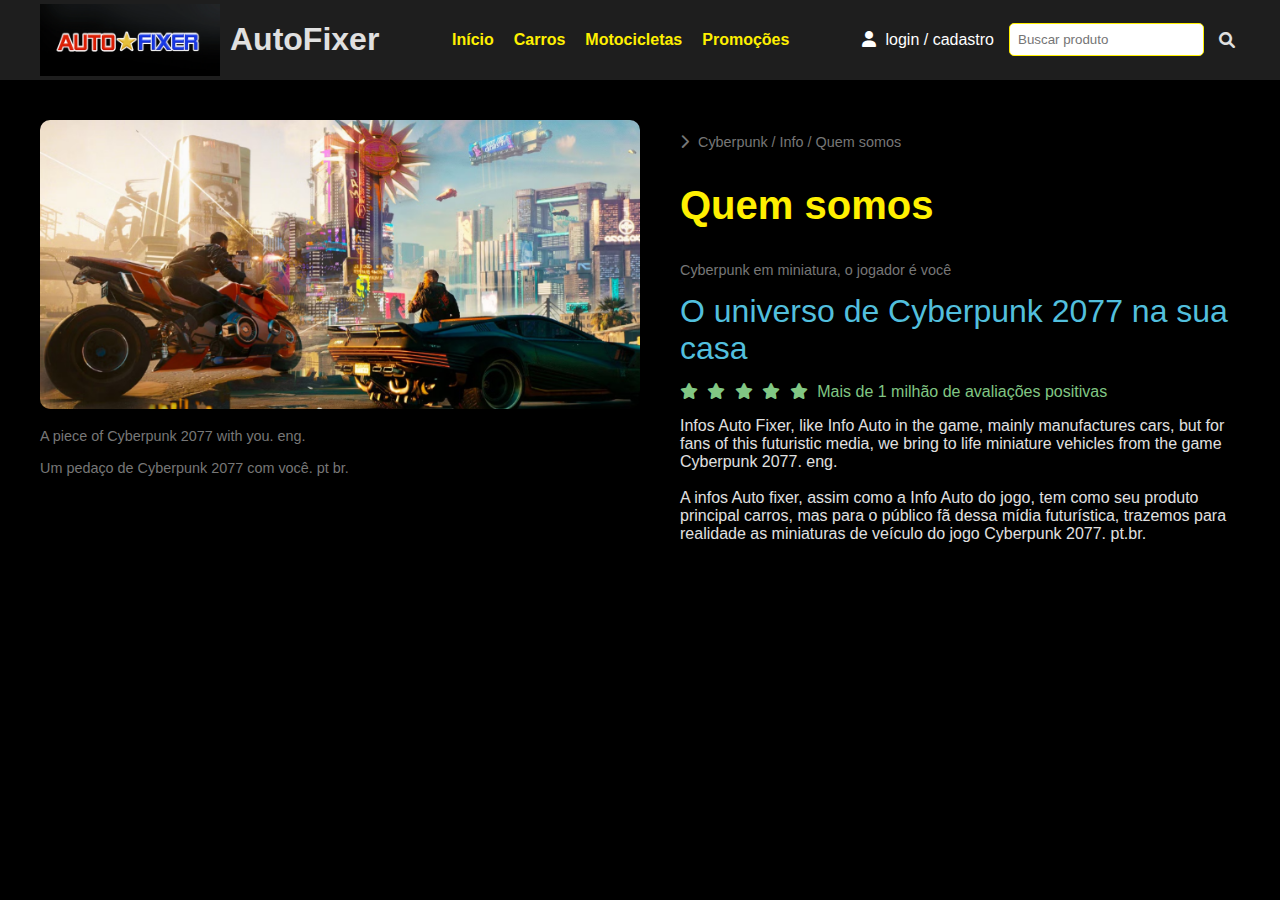
<file: index.html>
﻿<!DOCTYPE html>

<html lang="en" xmlns="http://www.w3.org/1999/xhtml">
<head>
    <meta charset="utf-8" />
    <meta name="viewport" content="width=device-width, initial-scale=1.0" />
    <title>AutoFixer - Cyberpunk Vehicles</title>
    <link rel="stylesheet" href="styles.css" />
    <link rel="stylesheet" href="https://cdnjs.cloudflare.com/ajax/libs/font-awesome/6.0.0-beta3/css/all.min.css" />
</head>
<body>
    <header>
        <div class="top-bar">
            <div class="logo">
                <!-- IMAGEM -->
                <img src="Infos AutoFixer/Auto Fixer Logo.png" alt="AutoFixer Logo" />
                <h1>AutoFixer</h1>
            </div>
            <nav class="nav">
                <a href="index.html">Início</a>
                <a href="carros.html">Carros</a>
                <a href="motos.html">Motocicletas</a>
                <a href="promo.html">Promoções</a>
            </nav>
            <div class="user-options">
                <a href="#">
                    <i class="fas fa-user"></i>
                    login / cadastro
                </a>
                <input type="text" placeholder="Buscar produto" />
                <i class="fas fa-search"></i> 
    <!-- o fas funciona como uma inicialização, enquanto o 'fa-' faz o link com o icone correto-->
            </div>

        </div>
    </header>
    <main class="container">

        <!-- inicio Archer-->
        <div class="product-details" id="Info">
            <!-- IMAGEM -->
            <div class="product-gallery">
                <img src="Infos AutoFixer/Info logo.png" alt="Info" style="width:600px; height:auto" />
                <p class="product-code">
                    A piece of Cyberpunk 2077 with you. eng. <br /> <br />
                    Um pedaço de Cyberpunk 2077 com você. pt br.
                </p>

            </div>
            <!-- INFOS -->
            <div class="product-info">
                <p class="product-path">
                    <i class="fas fa-chevron-right"></i> Cyberpunk / Info / Quem somos
                </p>
                <h2>Quem somos</h2>
                <p class="product-code">Cyberpunk em miniatura, o jogador é você</p>
                <p class="price">O universo de Cyberpunk 2077 na sua casa</p>
                <p class="rating">
                    <i class="fas fa-star"></i>
                    <i class="fas fa-star"></i>
                    <i class="fas fa-star"></i>
                    <i class="fas fa-star"></i>
                    <i class="fas fa-star"></i>
                    Mais de 1 milhão de avaliações positivas
                </p>
                <p class="product-description">
                    Infos Auto Fixer, like Info Auto in the game, mainly manufactures cars, but for fans of this futuristic media, we bring to life miniature vehicles from the game Cyberpunk 2077. eng. <br /> <br />
                    A infos Auto fixer, assim como a Info Auto do jogo, tem como seu produto principal carros, mas para o público fã dessa mídia futurística, trazemos para realidade as miniaturas de veículo do jogo Cyberpunk 2077. pt.br.
                </p>
               
            </div>
        </div>
        <!-- fim Archer-->
       
    
    
    
    
    
    
    
    </main>
</body>
</html>
</file>
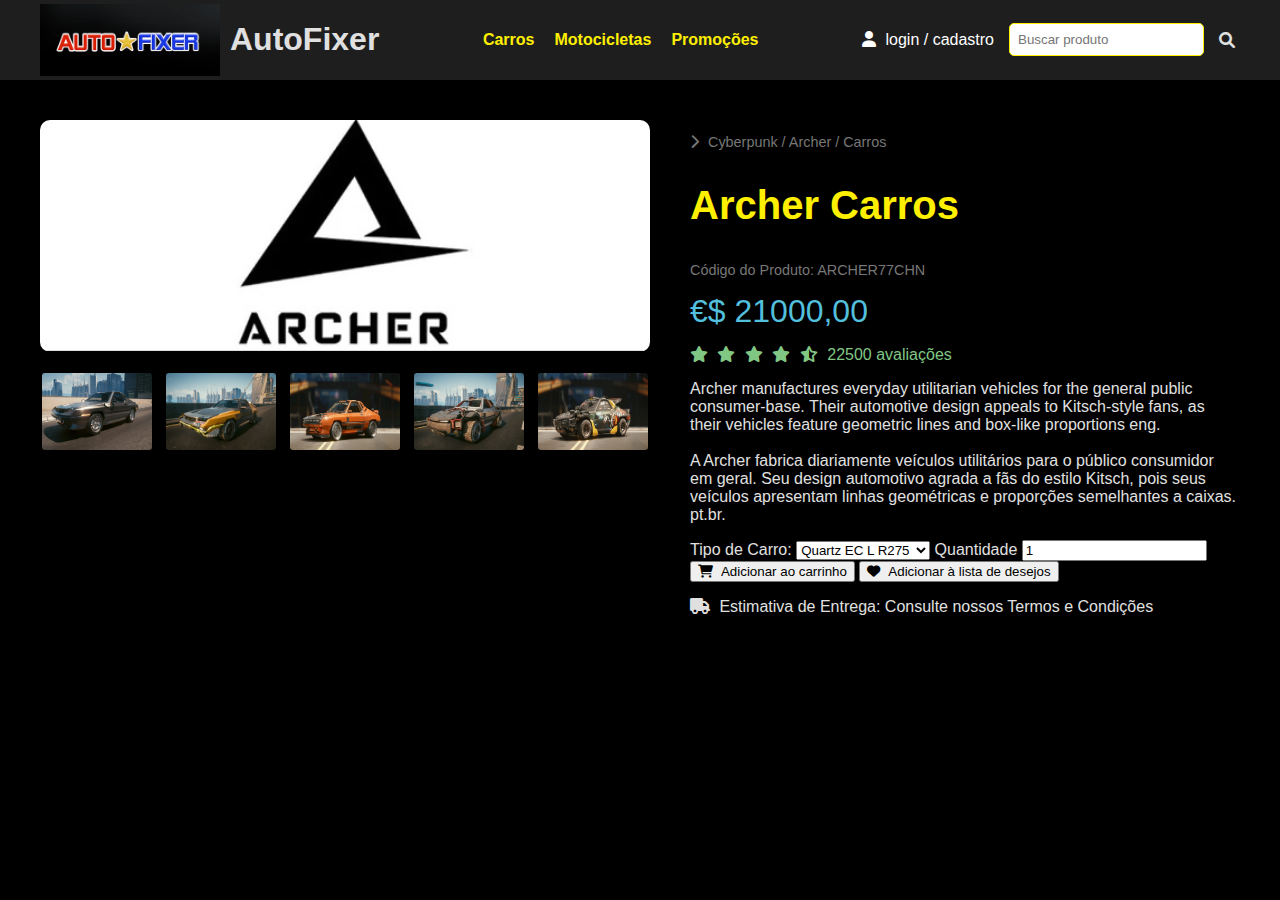
<file: Project. Desv. Web..html>
﻿<!DOCTYPE html>

<html lang="en" xmlns="http://www.w3.org/1999/xhtml">
<head>
    <meta charset="utf-8" />
    <meta name="viewport" content="width=device-width, initial-scale=1.0" />
    <title>AutoFixer - Cyberpunk Vehicles</title>
    <link rel="stylesheet" href="styles.css" />
    <link rel="stylesheet" href="https://cdnjs.cloudflare.com/ajax/libs/font-awesome/6.0.0-beta3/css/all.min.css" />
</head>
<body>
    <header>
        <div class="top-bar">
            <div class="logo">
                <!-- IMAGEM -->
                <img src="Infos AutoFixer/Auto Fixer Logo.png" alt="AutoFixer Logo" />
                <h1>AutoFixer</h1>
            </div>
            <nav class="nav">
                <a href="#">Carros</a>
                <a href="#">Motocicletas</a>
                <a href="#">Promoções</a>              
            </nav>
            <div class="user-options">
                <a href="#">
                    <i class="fas fa-user"></i>
                    login / cadastro
                </a>
                <input type="text" placeholder="Buscar produto" />
                <i class="fas fa-search"></i> 
    <!-- o fas funciona como uma inicialização, enquanto o 'fa-' faz o link com o icone correto-->
            </div>

        </div>
    </header>
    <main class="container">
        <div class="product-details">
            <!-- IMAGEM -->
            <div class="product-gallery">
                <img src="Archer/Archer logo.png" alt="Archer Vehicles" />
                <div class="gallery-thumbnails">
                    <img src="Archer/Archer Quartz EC L R275.png" alt="Archer Quartz EC L R275" />
                    <img src="Archer/Archer Quartz EC T2 r660.png" alt="Archer Quartz EC T2 r660" />
                    <img src="Archer/Archer Quartz Bandit.png" alt="Archer Quartz Bandit" />
                    <img src="Archer/Archer Quartz Specter.png" alt="Archer Quartz Specter" />
                    <img src="Archer/Archer Quartz Sidewinder.png" alt="Archer Quartz Sidewinder" />
                </div>
            </div>
            <!-- INFOS -->
            <div class="product-info">
                <p class="product-path">
                    <i class="fas fa-chevron-right"></i> Cyberpunk / Archer / Carros
                </p>
                <h2>Archer Carros</h2>
                <p class="product-code">Código do Produto: ARCHER77CHN</p>
                <p class="price">€$ 21000,00</p>
                <p class="rating">
                    <i class="fas fa-star"></i>
                    <i class="fas fa-star"></i>
                    <i class="fas fa-star"></i>
                    <i class="fas fa-star"></i>
                    <i class="fas fa-star-half-alt"></i>
                    22500 avaliações
                </p>
                <p class="product-description">
                    Archer manufactures everyday utilitarian vehicles for the general public consumer-base. Their automotive design appeals to Kitsch-style fans, as their vehicles feature geometric lines and box-like proportions eng. <br /> <br />
                    A Archer fabrica diariamente veículos utilitários para o público consumidor em geral. Seu design automotivo agrada a fãs do estilo Kitsch, pois seus veículos apresentam linhas geométricas e proporções semelhantes a caixas. pt.br.
                </p>
                <div class="product options">
                    <label for="typecar">Tipo de Carro:</label>
                    <select name="typecar" id="typecar">
                        <option value="Quartz EC L R275">Quartz EC L R275</option>
                        <option value="Quartz EC T2 r660">Quartz EC T2 r660</option>
                        <option value="Quartz Bandit">Quartz Bandit</option>
                        <option value="Quartz Specter">Quartz Specter</option>
                        <option value="Quartz Sidewinder">Quartz Sidewinder</option>
                    </select>
                    <label for="quantity">Quantidade</label>
                    <input type="number" id="quantity" name="quantity" value="1" />
                </div>
                <div class="buttons">
                    <button class="add-to-cart">
                        <i class="fas fa-shopping-cart"></i>
                        Adicionar ao carrinho
                    </button>
                    <button class="add-to-wishlist">
                        <i class="fas fa-heart"></i>
                        Adicionar à lista de desejos
                    </button>
                </div>
                <p class="delivery">
                    <i class="fas fa-truck"></i>
                    Estimativa de Entrega: Consulte nossos Termos e Condições
                </p>                
            </div>                
         </div>      
    </main>
</body>
</html>
</file>
<file: styles.css>
﻿/* estilos globais */

body {
    font-family: Arial, sans-serif;
    margin: 0;
    padding: 0;
    background-color: #000000;
    color: #e0e0e0;
}

i {
    margin-right: 5px;  
}
input {
    box-sizing: border-box;
}
ul {
    padding: 0;
}

/* Header - barra de navegação */
header {
    background-color: #1e1e1e;
}

.top-bar {
    max-width: 1200px;
    margin: 0 auto;
    display: flex;
    justify-content: space-between;
    align-items: center;
}
.logo {
    display: flex;
    align-items: center;
    gap: 10px;
}

.logo img {
        width: 180px; /* Tamanho do logo ajustado, acho que ficou melhor de visualizar */
 }
.nav {
    display: flex;
    gap: 20px;  
}
nav a {
    color: #fff001;
    text-decoration: none;
    font-weight: bold;
    display: flex;
    transition: .3s;
}
.nav a:hover {
    color: #52bfdd; /* Cor de destaque ao passar o mouse */
}
.user-options {
    display: flex;
    align-items: center;
    gap: 15px;
}
.user-options a {
    color: #fff;
    text-decoration: none;
    transition: .3s;
}
.user-options a:hover {
    color: #52bfdd; /* Cor de destaque ao passar o mouse */
}

.user-options input[type="text"] {
    padding: 8px;
    border: 1px solid #fff001 ;
    border-radius: 5px;
}
.container{
    max-width: 1200px;
    margin: 20px auto;
    padding: 20px;
}
.product-details{
    display: flex;
    gap: 40px;
}
/* imagens produto */
.product-gallery{
    flex: 1;
}
.product-gallery img{
    width: 100%; 
    border-radius: 10px;
}
.gallery-thumbnails{    
    display: flex;
    gap: 10px;
    margin-top: 15px;
}
.gallery-thumbnails img{
    width: 110px;
    border-radius: 5px;
    cursor: pointer; /* com javascript as imagens da thumb vão mudar conforme se clica */
    border: 2px solid transparent;
    transition: .3s;
}
.gallery-thumbnails img:hover{
    border: 2px solid #52bfdd; /* Cor de destaque ao passar o mouse */
}

/* infos produto */
.product-info {
    flex: 1;
}
.product-path,
.product-code {
    font-size: .9rem;
    color: #777;
    margin-bottom: 10px;
}
.product-info h2 {
    color: #fff001;
    font-size: 2.5rem;
}
.price {
    font-size: 2rem;
    color: #52bfdd;
    margin: 15px 0;
}
.rating {
    color: #81c784; /* cor verde para as estrelas */
}

/* Responsividade */
@media (max-width: 1024px) {
    .top-bar {
        flex-direction: column;
        gap: 15px;
        padding: 20px;
    }

    .logo h1 {
        margin: 0;
    }
}
</file>
